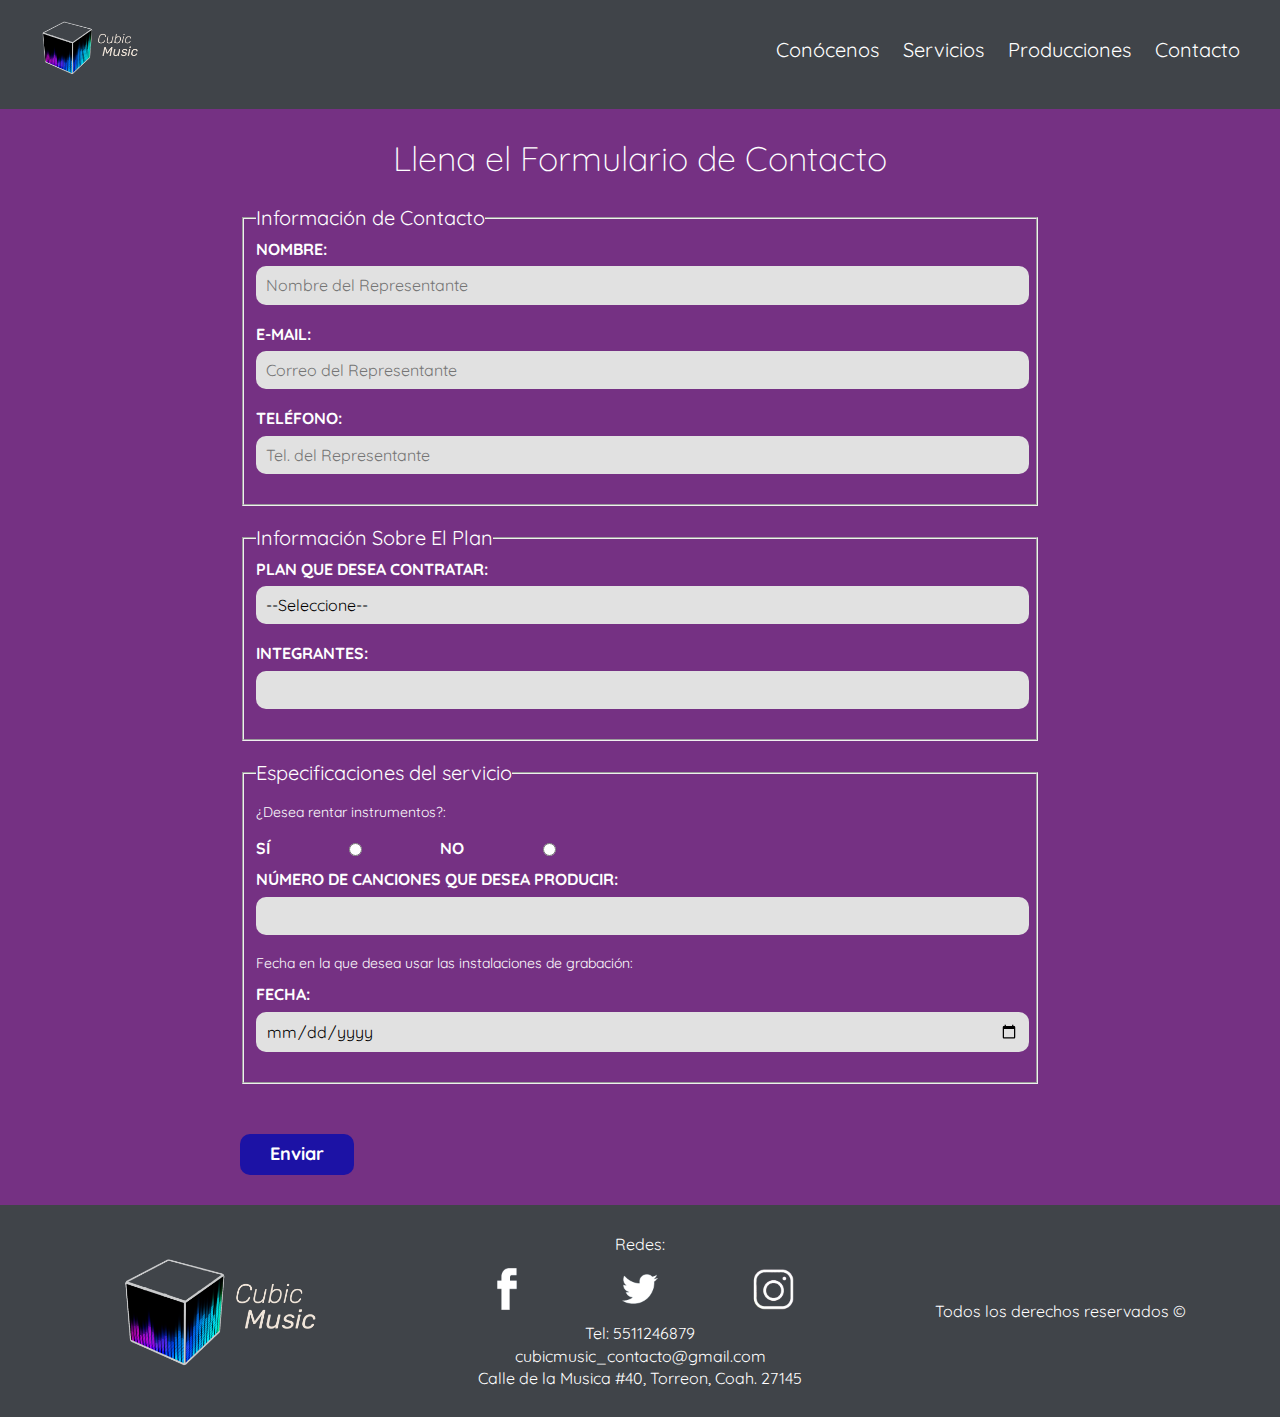
<file: contacto.html>
<!DOCTYPE html>
<html lang="en">

<head>
    <meta charset="UTF-8">
    <meta name="viewport" content="width=device-width, initial-scale=1.0">
    <title>Contacto</title>
    <link href="https://fonts.googleapis.com/css2?family=Quicksand:wght@300;400;500;700;900&display=swap" rel="stylesheet">
    <link rel="stylesheet" href="css/normalize.css">
    <link rel="stylesheet" href="css/styles.css">
    <link rel="icon" href="img/logo-pequeño.png">
</head>

<body>

    <header class="site-header inicio-internas">

        <div class="contenedor contenido-header">

            <div class="barra">

                <a href="/">
                    <img src="img/logo.png" alt="Logotipo de Cubic Music">
                </a>

                <nav class="navegacion">
                    <a href="nosotros.html">Conócenos</a>
                    <a href="servicios.html">Servicios</a>
                    <a href="producciones.html">Producciones</a>
                    <a href="contacto.html">Contacto</a>
                </nav>

            </div>

        </div>

    </header>

    <main class="contenedor seccion contenido-centrado">

        <h2 class="fw-300 f-white centrar-texto">Llena el Formulario de Contacto</h2>

        <form class="contacto" action="">

            <fieldset class="field">

                <legend>Información de Contacto</legend>

                <label for="nombre">Nombre:</label>
                <input type="text" id="nombre" placeholder="Nombre del Representante">

                <label for="email">E-mail:</label>
                <input type="email" id="email" placeholder="Correo del Representante" required>

                <label for="telefono">Teléfono:</label>
                <input type="tel" id="telefono" placeholder="Tel. del Representante" required>

            </fieldset>

            <fieldset class="field">

                <legend>Información Sobre El Plan</legend>

                <label for="opciones">Plan que desea contratar:</label>
                <select id="opciones">
                    <option value="" disabled selected>--Seleccione--</option>
                    <option value="">Brilla por tu cuenta</option>
                    <option value="">En grupo es mejor</option>
                    <option value="">Instrumenta tus sueños</option>
                </select>

                <label for="cantidad">Integrantes:</label>
                <input type="number" min="1">

            </fieldset>

            <fieldset class="field">

                <legend>Especificaciones del servicio</legend>

                <p>¿Desea rentar instrumentos?:</p>

                <div class="forma-contacto">
                    <label for="si">Sí</label>
                    <input type="radio" name="contacto" value="si" id="si">

                    <label for="no">No</label>
                    <input type="radio" name="contacto" value="no" id="no">
                </div>

                <label for="cantidad">Número de canciones que desea producir:</label>
                <input type="number" min="1">

                <p>Fecha en la que desea usar las instalaciones de grabación:</p>

                <label for="fecha">Fecha:</label>
                <input type="date" id="fecha">

            </fieldset>

            <input type="submit" value="Enviar" class="boton boton-azul">

        </form>

    </main>

    <footer class="">

        <div class="barra footer">

            <div>
                <a href="/">
                    <img src="img/logo.png" alt="Icono Cubic Music">
                </a>
            </div>

            <div class="info">

                <p>Redes:</p>

                <div class="redes">
                    <a href="#">
                        <img src="img/logotipo-facebook.png" alt="Logotipo de Facebook">
                    </a>
                    <a href="#">
                        <img src="img/logotipo-twitter.png" alt="Logotipo de Twitter">
                    </a>
                    <a href="#">
                        <img src="img/logotipo-instagram.jpg.png" alt="Logotipo de Instagram">
                    </a>
                </div>

                <p>Tel: 5511246879</p>
                <p>cubicmusic_contacto@gmail.com</p>
                <p>Calle de la Musica #40, Torreon, Coah. 27145</p>
            </div>

            <div>
                <p>Todos los derechos reservados &copy;</p>
            </div>

        </div>
    </footer>

</body>

</html>
</file>
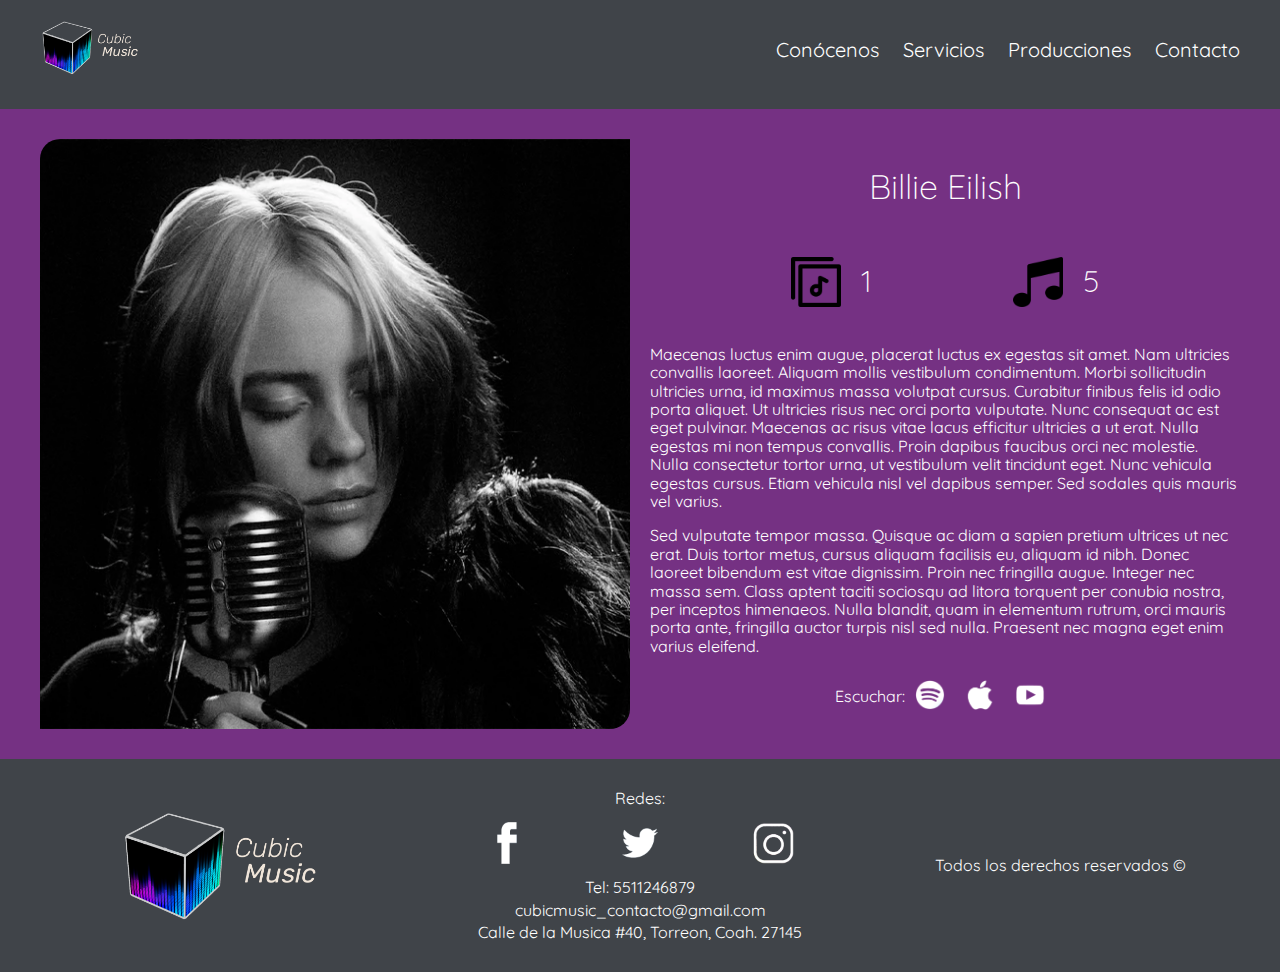
<file: produccion.html>
<!DOCTYPE html>
<html lang="en">

<head>
    <meta charset="UTF-8">
    <meta name="viewport" content="width=device-width, initial-scale=1.0">
    <title>Billie Eilish</title>
    <link href="https://fonts.googleapis.com/css2?family=Quicksand:wght@300;400;500;700;900&display=swap" rel="stylesheet">
    <link rel="stylesheet" href="css/normalize.css">
    <link rel="stylesheet" href="css/styles.css">
    <link rel="icon" href="img/logo-pequeño.png">
</head>

<body>

    <header class="site-header inicio-internas">

        <div class="contenedor contenido-header">

            <div class="barra">

                <a href="/">
                    <img src="img/logo.png" alt="Logotipo de Cubic Music">
                </a>

                <nav class="navegacion">
                    <a href="nosotros.html">Conócenos</a>
                    <a href="servicios.html">Servicios</a>
                    <a href="producciones.html">Producciones</a>
                    <a href="contacto.html">Contacto</a>
                </nav>

            </div>

        </div>

    </header>

    <main class="seccion contenedor">

        <div class="produccion">

            <img class="radio-imagen" src="img/imagen-produccion.png" alt="Imagen de Billie Eilish">

            <div class="contenido-produccion">

                <h2 class="fw-300 centrar-texto">Billie Eilish</h2>

                <ul class="iconos-artista">
                    <li>
                        <img src="img/icono-album.png" alt="Icono Album">
                        <p>1</p>
                    </li>

                    <li>
                        <img src="img/icono-cancion.png" alt="Icono Cancion">
                        <p>5</p>
                    </li>
                </ul>

                <p>
                    Maecenas luctus enim augue, placerat luctus ex egestas sit amet. Nam ultricies convallis laoreet. Aliquam mollis vestibulum condimentum. Morbi sollicitudin ultricies urna, id maximus massa volutpat cursus. Curabitur finibus felis id odio porta aliquet.
                    Ut ultricies risus nec orci porta vulputate. Nunc consequat ac est eget pulvinar. Maecenas ac risus vitae lacus efficitur ultricies a ut erat. Nulla egestas mi non tempus convallis. Proin dapibus faucibus orci nec molestie. Nulla consectetur
                    tortor urna, ut vestibulum velit tincidunt eget. Nunc vehicula egestas cursus. Etiam vehicula nisl vel dapibus semper. Sed sodales quis mauris vel varius.
                </p>

                <p>
                    Sed vulputate tempor massa. Quisque ac diam a sapien pretium ultrices ut nec erat. Duis tortor metus, cursus aliquam facilisis eu, aliquam id nibh. Donec laoreet bibendum est vitae dignissim. Proin nec fringilla augue. Integer nec massa sem. Class aptent
                    taciti sociosqu ad litora torquent per conubia nostra, per inceptos himenaeos. Nulla blandit, quam in elementum rutrum, orci mauris porta ante, fringilla auctor turpis nisl sed nulla. Praesent nec magna eget enim varius eleifend.
                </p>

                <div class="escuchar">

                    <p>Escuchar:</p>

                    <a href="#">
                        <img src="img/icono-spotify.png" alt="Icono Spotify">
                    </a>

                    <a href="#">
                        <img src="img/icono-apple-music.png" alt="Icono Apple Music">
                    </a>

                    <a href="#">
                        <img src="img/icono-youtube.png" alt="Icono Youtube">
                    </a>

                </div>

            </div>

        </div>

    </main>

    <footer class="">

        <div class="barra footer">

            <div>
                <a href="/">
                    <img src="img/logo.png" alt="Icono Cubic Music">
                </a>
            </div>

            <div class="info">

                <p>Redes:</p>

                <div class="redes">
                    <a href="#">
                        <img src="img/logotipo-facebook.png" alt="Logotipo de Facebook">
                    </a>
                    <a href="#">
                        <img src="img/logotipo-twitter.png" alt="Logotipo de Twitter">
                    </a>
                    <a href="#">
                        <img src="img/logotipo-instagram.jpg.png" alt="Logotipo de Instagram">
                    </a>
                </div>

                <p>Tel: 5511246879</p>
                <p>cubicmusic_contacto@gmail.com</p>
                <p>Calle de la Musica #40, Torreon, Coah. 27145</p>
            </div>

            <div>
                <p>Todos los derechos reservados &copy;</p>
            </div>

        </div>
    </footer>

</body>

</html>
</file>
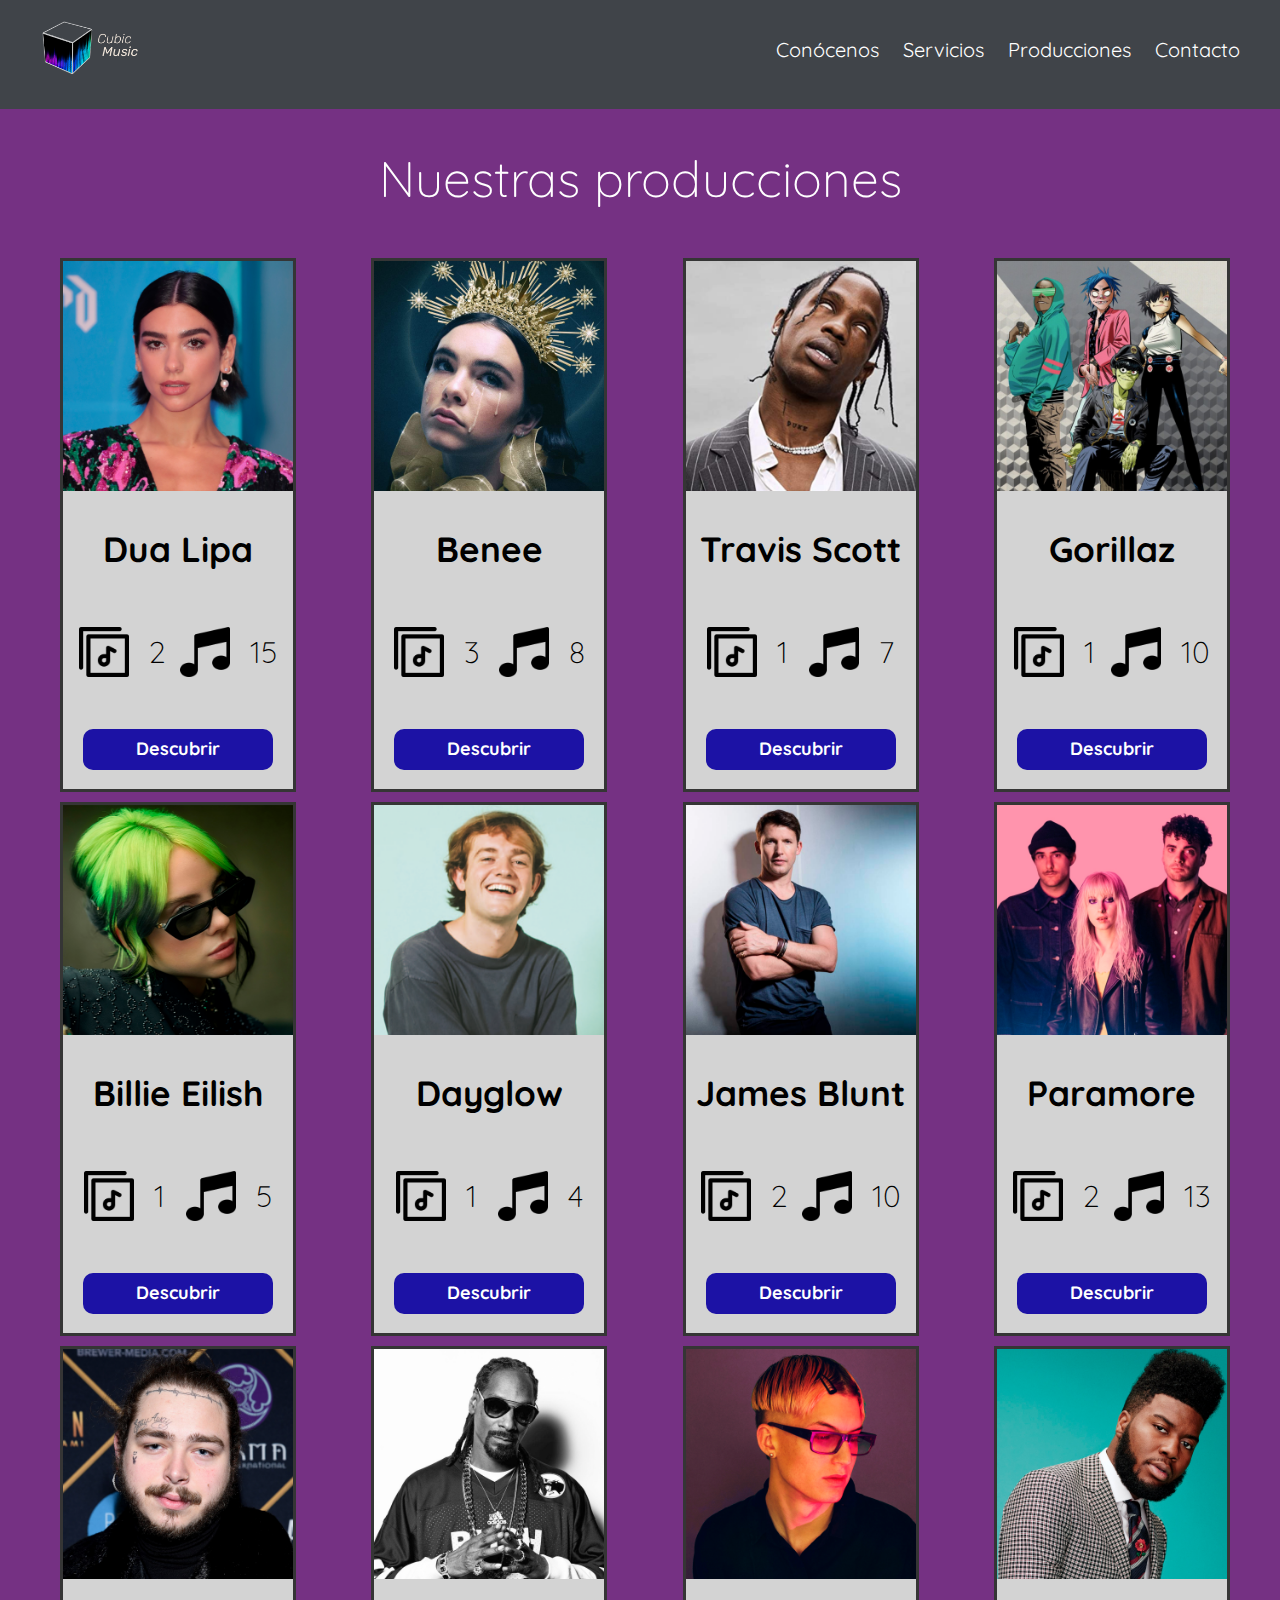
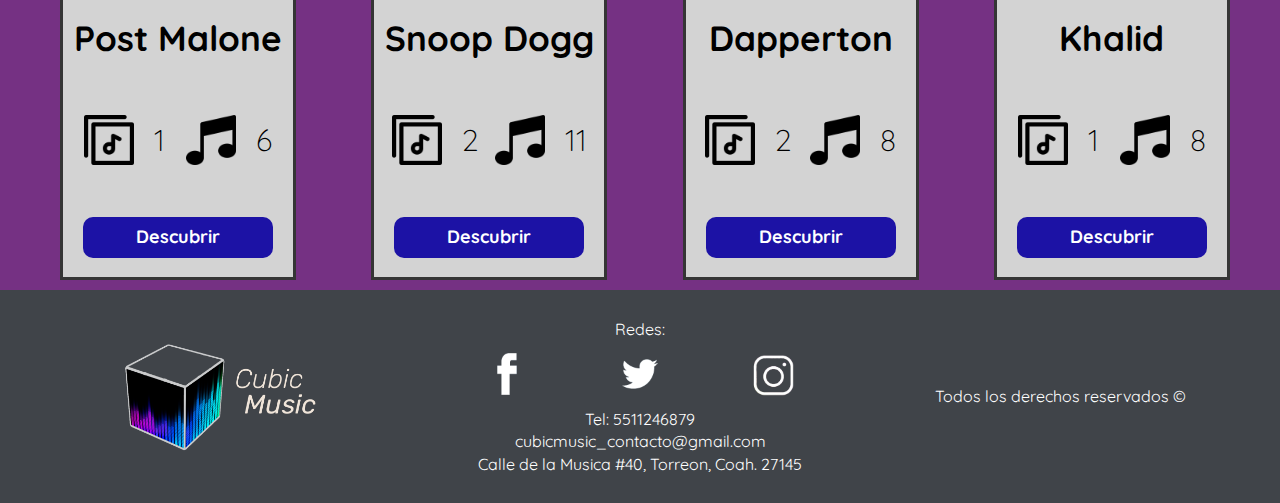
<file: producciones.html>
<!DOCTYPE html>
<html lang="en">

<head>
    <meta charset="UTF-8">
    <meta name="viewport" content="width=device-width, initial-scale=1.0">
    <title>Producciones</title>
    <link href="https://fonts.googleapis.com/css2?family=Quicksand:wght@300;400;500;700;900&display=swap" rel="stylesheet">
    <link rel="stylesheet" href="css/normalize.css">
    <link rel="stylesheet" href="css/styles.css">
    <link rel="icon" href="img/logo-pequeño.png">
</head>

<body>

    <header class="site-header inicio-internas">

        <div class="contenedor contenido-header">

            <div class="barra">

                <a href="/">
                    <img src="img/logo.png" alt="Logotipo de Cubic Music">
                </a>

                <nav class="navegacion">
                    <a href="nosotros.html">Conócenos</a>
                    <a href="servicios.html">Servicios</a>
                    <a href="producciones.html">Producciones</a>
                    <a href="contacto.html">Contacto</a>
                </nav>

            </div>

        </div>

    </header>

    <main class="seccion producciones">

        <div class="contenedor contenido-producciones">

            <h2 class="centrar-texto">Nuestras producciones</h2>

            <div class="contenedor-producciones">

                <div class="artista">

                    <a href="produccion.html">
                        <img src="img/icono-dualipa.jpg" alt="Imagen de Dua Lipa">
                    </a>

                    <h3>Dua Lipa</h3>

                    <ul class="iconos-artista">
                        <li>
                            <img src="img/icono-album.png" alt="Icono Album">
                            <p>2</p>
                        </li>

                        <li>
                            <img src="img/icono-cancion.png" alt="Icono Cancion">
                            <p>15</p>
                        </li>
                    </ul>

                    <div class="contenedor-boton">
                        <a href="produccion.html" class="boton boton-azul d-block">Descubrir</a>
                    </div>

                </div>

                <div class="artista">

                    <a href="produccion.html">
                        <img src="img/icono-benee.jpg" alt="Imagen de Benee">
                    </a>

                    <h3>Benee</h3>

                    <ul class="iconos-artista">
                        <li>
                            <img src="img/icono-album.png" alt="Icono Album">
                            <p>3</p>
                        </li>

                        <li>
                            <img src="img/icono-cancion.png" alt="Icono Cancion">
                            <p>8</p>
                        </li>
                    </ul>

                    <div class="contenedor-boton">
                        <a href="produccion.html" class="boton boton-azul d-block">Descubrir</a>
                    </div>

                </div>

                <div class="artista">

                    <a href="produccion.html"></a>
                    <img src="img/icono-travis.jpg" alt="Imagen de Travis Scott">
                    </a>

                    <h3>Travis Scott</h3>

                    <ul class="iconos-artista">
                        <li>
                            <img src="img/icono-album.png" alt="Icono Album">
                            <p>1</p>
                        </li>

                        <li>
                            <img src="img/icono-cancion.png" alt="Icono Cancion">
                            <p>7</p>
                        </li>
                    </ul>

                    <div class="contenedor-boton">
                        <a href="produccion.html" class="boton boton-azul d-block">Descubrir</a>
                    </div>

                </div>

                <div class="artista">

                    <a href="produccion.html">
                        <img src="img/icono-gorillaz.jpg" alt="Imagen de Gorillaz">
                    </a>

                    <h3>Gorillaz</h3>

                    <ul class="iconos-artista">
                        <li>
                            <img src="img/icono-album.png" alt="Icono Album">
                            <p>1</p>
                        </li>

                        <li>
                            <img src="img/icono-cancion.png" alt="Icono Cancion">
                            <p>10</p>
                        </li>
                    </ul>

                    <div class="contenedor-boton">
                        <a href="produccion.html" class="boton boton-azul d-block">Descubrir</a>
                    </div>

                </div>

                <div class="artista">

                    <a href="produccion.html">
                        <img src="img/icono-billie.png" alt="Imagen de Gorillaz">
                    </a>

                    <h3>Billie Eilish</h3>

                    <ul class="iconos-artista">
                        <li>
                            <img src="img/icono-album.png" alt="Icono Album">
                            <p>1</p>
                        </li>

                        <li>
                            <img src="img/icono-cancion.png" alt="Icono Cancion">
                            <p>5</p>
                        </li>
                    </ul>

                    <div class="contenedor-boton">
                        <a href="produccion.html" class="boton boton-azul d-block">Descubrir</a>
                    </div>

                </div>

                <div class="artista">

                    <a href="produccion.html">
                        <img src="img/icono-dayglow.png" alt="Imagen de Gorillaz">
                    </a>

                    <h3>Dayglow</h3>

                    <ul class="iconos-artista">
                        <li>
                            <img src="img/icono-album.png" alt="Icono Album">
                            <p>1</p>
                        </li>

                        <li>
                            <img src="img/icono-cancion.png" alt="Icono Cancion">
                            <p>4</p>
                        </li>
                    </ul>

                    <div class="contenedor-boton">
                        <a href="produccion.html" class="boton boton-azul d-block">Descubrir</a>
                    </div>

                </div>

                <div class="artista">

                    <a href="produccion.html">
                        <img src="img/icono-james-blunt.png" alt="Imagen de Gorillaz">
                    </a>

                    <h3>James Blunt</h3>

                    <ul class="iconos-artista">
                        <li>
                            <img src="img/icono-album.png" alt="Icono Album">
                            <p>2</p>
                        </li>

                        <li>
                            <img src="img/icono-cancion.png" alt="Icono Cancion">
                            <p>10</p>
                        </li>
                    </ul>

                    <div class="contenedor-boton">
                        <a href="produccion.html" class="boton boton-azul d-block">Descubrir</a>
                    </div>

                </div>

                <div class="artista">

                    <a href="produccion.html">
                        <img src="img/icono-paramore.png" alt="Imagen de Gorillaz">
                    </a>

                    <h3>Paramore</h3>

                    <ul class="iconos-artista">
                        <li>
                            <img src="img/icono-album.png" alt="Icono Album">
                            <p>2</p>
                        </li>

                        <li>
                            <img src="img/icono-cancion.png" alt="Icono Cancion">
                            <p>13</p>
                        </li>
                    </ul>

                    <div class="contenedor-boton">
                        <a href="produccion.html" class="boton boton-azul d-block">Descubrir</a>
                    </div>

                </div>

                <div class="artista">

                    <a href="produccion.html">
                        <img src="img/icono-post-malone.png" alt="Imagen de Gorillaz">
                    </a>

                    <h3>Post Malone</h3>

                    <ul class="iconos-artista">
                        <li>
                            <img src="img/icono-album.png" alt="Icono Album">
                            <p>1</p>
                        </li>

                        <li>
                            <img src="img/icono-cancion.png" alt="Icono Cancion">
                            <p>6</p>
                        </li>
                    </ul>

                    <div class="contenedor-boton">
                        <a href="produccion.html" class="boton boton-azul d-block">Descubrir</a>
                    </div>

                </div>

                <div class="artista">

                    <a href="produccion.html">
                        <img src="img/icono-snoop-dogg.png" alt="Imagen de Gorillaz">
                    </a>

                    <h3>Snoop Dogg</h3>

                    <ul class="iconos-artista">
                        <li>
                            <img src="img/icono-album.png" alt="Icono Album">
                            <p>2</p>
                        </li>

                        <li>
                            <img src="img/icono-cancion.png" alt="Icono Cancion">
                            <p>11</p>
                        </li>
                    </ul>

                    <div class="contenedor-boton">
                        <a href="produccion.html" class="boton boton-azul d-block">Descubrir</a>
                    </div>

                </div>

                <div class="artista">

                    <a href="produccion.html">
                        <img src="img/icono-gus.png" alt="Imagen de Gorillaz">
                    </a>

                    <h3>Dapperton</h3>

                    <ul class="iconos-artista">
                        <li>
                            <img src="img/icono-album.png" alt="Icono Album">
                            <p>2</p>
                        </li>

                        <li>
                            <img src="img/icono-cancion.png" alt="Icono Cancion">
                            <p>8</p>
                        </li>
                    </ul>

                    <div class="contenedor-boton">
                        <a href="produccion.html" class="boton boton-azul d-block">Descubrir</a>
                    </div>

                </div>

                <div class="artista">

                    <a href="produccion.html">
                        <img src="img/icono-khalid.png" alt="Imagen de Gorillaz">
                    </a>

                    <h3>Khalid</h3>

                    <ul class="iconos-artista">
                        <li>
                            <img src="img/icono-album.png" alt="Icono Album">
                            <p>1</p>
                        </li>

                        <li>
                            <img src="img/icono-cancion.png" alt="Icono Cancion">
                            <p>8</p>
                        </li>
                    </ul>

                    <div class="contenedor-boton">
                        <a href="produccion.html" class="boton boton-azul d-block">Descubrir</a>
                    </div>

                </div>

            </div>

        </div>

    </main>


    <footer class="">

        <div class="barra footer">

            <div>
                <a href="/">
                    <img src="img/logo.png" alt="Icono Cubic Music">
                </a>
            </div>

            <div class="info">

                <p>Redes:</p>

                <div class="redes">
                    <a href="#">
                        <img src="img/logotipo-facebook.png" alt="Logotipo de Facebook">
                    </a>
                    <a href="#">
                        <img src="img/logotipo-twitter.png" alt="Logotipo de Twitter">
                    </a>
                    <a href="#">
                        <img src="img/logotipo-instagram.jpg.png" alt="Logotipo de Instagram">
                    </a>
                </div>

                <p>Tel: 5511246879</p>
                <p>cubicmusic_contacto@gmail.com</p>
                <p>Calle de la Musica #40, Torreon, Coah. 27145</p>
            </div>

            <div>
                <p>Todos los derechos reservados &copy;</p>
            </div>

        </div>
    </footer>

</body>

</html>
</file>
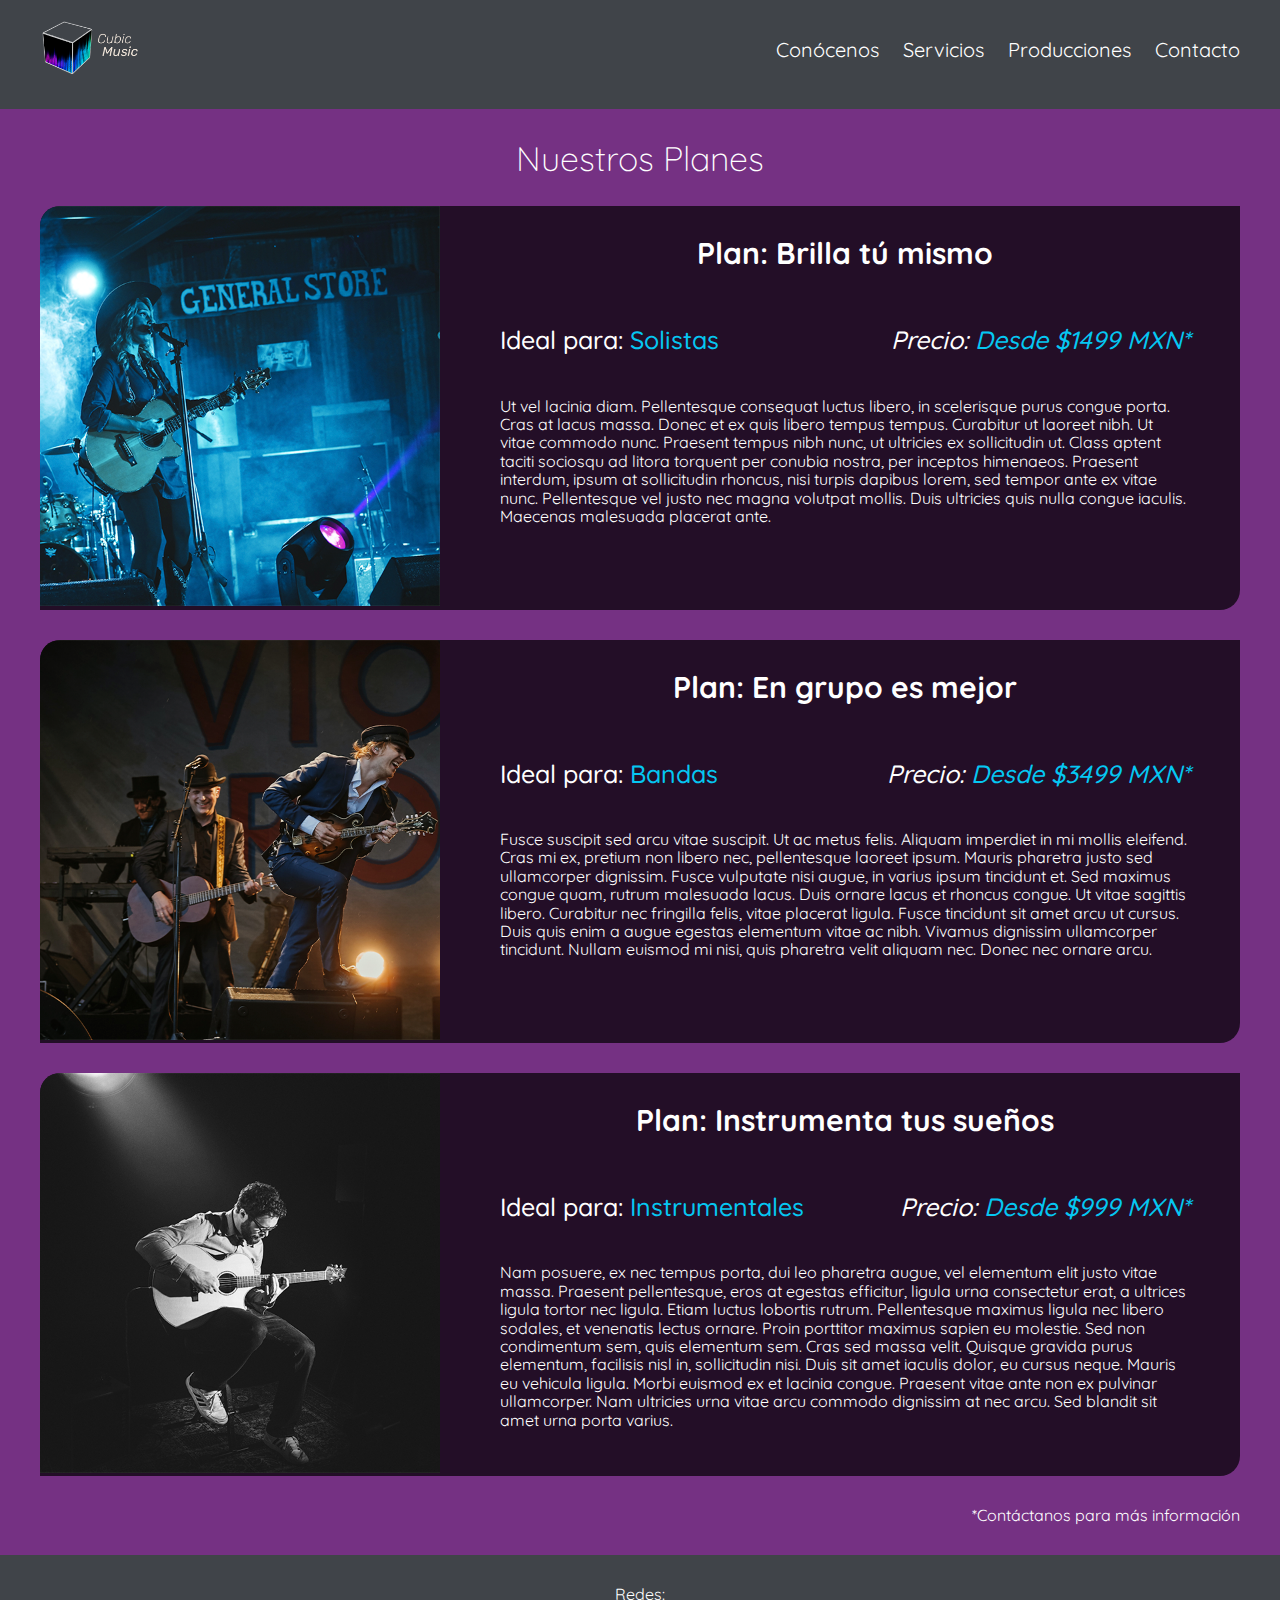
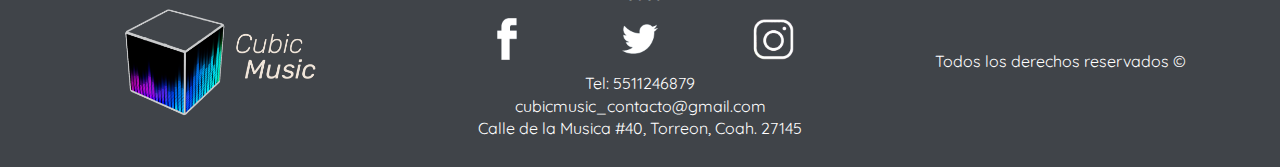
<file: servicios.html>
<!DOCTYPE html>
<html lang="en">

<head>
    <meta charset="UTF-8">
    <meta name="viewport" content="width=device-width, initial-scale=1.0">
    <title>Servicios</title>
    <link href="https://fonts.googleapis.com/css2?family=Quicksand:wght@300;400;500;700;900&display=swap" rel="stylesheet">
    <link rel="stylesheet" href="css/normalize.css">
    <link rel="stylesheet" href="css/styles.css">
    <link rel="icon" href="img/logo-pequeño.png">
</head>

<body>

    <header class="site-header inicio-internas">

        <div class="contenedor contenido-header">

            <div class="barra">

                <a href="/">
                    <img src="img/logo.png" alt="Logotipo de Cubic Music">
                </a>

                <nav class="navegacion">
                    <a href="nosotros.html">Conócenos</a>
                    <a href="servicios.html">Servicios</a>
                    <a href="producciones.html">Producciones</a>
                    <a href="contacto.html">Contacto</a>
                </nav>

            </div>

        </div>

    </header>

    <main class="contenedor seccion">

        <div class="contenido-servicios">

            <h2 class="fw-300 centrar-texto">Nuestros Planes</h2>

            <div class="plan">

                <div class="plan-imagen">
                    <img src="img/imagen-solista.png" alt="Imagen Solista">
                </div>

                <div class="plan-contenido">

                    <h3>Plan: Brilla tú mismo</h3>

                    <div class="plan-info">
                        <h4>Ideal para: <span>Solistas</span></h4>
                        <p>Precio: <span>Desde $1499 MXN*</span></p>
                    </div>

                    <p>
                        Ut vel lacinia diam. Pellentesque consequat luctus libero, in scelerisque purus congue porta. Cras at lacus massa. Donec et ex quis libero tempus tempus. Curabitur ut laoreet nibh. Ut vitae commodo nunc. Praesent tempus nibh nunc, ut ultricies ex sollicitudin
                        ut. Class aptent taciti sociosqu ad litora torquent per conubia nostra, per inceptos himenaeos. Praesent interdum, ipsum at sollicitudin rhoncus, nisi turpis dapibus lorem, sed tempor ante ex vitae nunc. Pellentesque vel justo
                        nec magna volutpat mollis. Duis ultricies quis nulla congue iaculis. Maecenas malesuada placerat ante.
                    </p>
                </div>

            </div>

            <div class="plan">

                <div class="plan-imagen">
                    <img src="img/imagen-banda.png" alt="Imagen Solista">
                </div>

                <div class="plan-contenido">

                    <h3>Plan: En grupo es mejor</h3>

                    <div class="plan-info">
                        <h4>Ideal para: <span>Bandas</span></h4>
                        <p>Precio: <span>Desde $3499 MXN*</span></p>
                    </div>

                    <p>
                        Fusce suscipit sed arcu vitae suscipit. Ut ac metus felis. Aliquam imperdiet in mi mollis eleifend. Cras mi ex, pretium non libero nec, pellentesque laoreet ipsum. Mauris pharetra justo sed ullamcorper dignissim. Fusce vulputate nisi augue, in varius
                        ipsum tincidunt et. Sed maximus congue quam, rutrum malesuada lacus. Duis ornare lacus et rhoncus congue. Ut vitae sagittis libero. Curabitur nec fringilla felis, vitae placerat ligula. Fusce tincidunt sit amet arcu ut cursus.
                        Duis quis enim a augue egestas elementum vitae ac nibh. Vivamus dignissim ullamcorper tincidunt. Nullam euismod mi nisi, quis pharetra velit aliquam nec. Donec nec ornare arcu.
                    </p>
                </div>

            </div>

            <div class="plan">

                <div class="plan-imagen">
                    <img src="img/imagen-instrumental.png" alt="Imagen Solista">
                </div>

                <div class="plan-contenido">

                    <h3>Plan: Instrumenta tus sueños</h3>

                    <div class="plan-info">
                        <h4>Ideal para: <span>Instrumentales</span></h4>
                        <p>Precio: <span>Desde $999 MXN*</span></p>
                    </div>

                    <p>
                        Nam posuere, ex nec tempus porta, dui leo pharetra augue, vel elementum elit justo vitae massa. Praesent pellentesque, eros at egestas efficitur, ligula urna consectetur erat, a ultrices ligula tortor nec ligula. Etiam luctus lobortis rutrum. Pellentesque
                        maximus ligula nec libero sodales, et venenatis lectus ornare. Proin porttitor maximus sapien eu molestie. Sed non condimentum sem, quis elementum sem. Cras sed massa velit. Quisque gravida purus elementum, facilisis nisl in, sollicitudin
                        nisi. Duis sit amet iaculis dolor, eu cursus neque. Mauris eu vehicula ligula. Morbi euismod ex et lacinia congue. Praesent vitae ante non ex pulvinar ullamcorper. Nam ultricies urna vitae arcu commodo dignissim at nec arcu. Sed
                        blandit sit amet urna porta varius.
                    </p>

                </div>

            </div>

            <p class="texto-derecha">*Contáctanos para más información</p>

        </div>

    </main>

    <footer class="">

        <div class="barra footer">

            <div>
                <a href="/">
                    <img src="img/logo.png" alt="Icono Cubic Music">
                </a>
            </div>

            <div class="info">

                <p>Redes:</p>

                <div class="redes">
                    <a href="#">
                        <img src="img/logotipo-facebook.png" alt="Logotipo de Facebook">
                    </a>
                    <a href="#">
                        <img src="img/logotipo-twitter.png" alt="Logotipo de Twitter">
                    </a>
                    <a href="#">
                        <img src="img/logotipo-instagram.jpg.png" alt="Logotipo de Instagram">
                    </a>
                </div>

                <p>Tel: 5511246879</p>
                <p>cubicmusic_contacto@gmail.com</p>
                <p>Calle de la Musica #40, Torreon, Coah. 27145</p>
            </div>

            <div>
                <p>Todos los derechos reservados &copy;</p>
            </div>

        </div>
    </footer>

</body>

</html>
</file>
<file: css/styles.css>
html {
    font-size: 62.5%;
}

*,
*:before,
*:after {
    box-sizing: inherit;
}

body {
    font-family: 'Quicksand', sans-serif;
    font-size: 1.6rem;
    background-color: #753183;
}


/** Globales **/

img {
    max-width: 100%;
}

.contenedor {
    /* max-width: 120rem;
    width: 95%; */
    width: 80%;
    margin: 0 auto;
}

@media (min-width: 768px) {
    .contenedor {
        max-width: 120rem;
        width: 95%;
    }
}

h1 {
    font-size: 3.8rem;
}

h2 {
    font-size: 3.4rem;
}

h3 {
    font-size: 3rem;
}

h4 {
    font-size: 2.6rem;
}


/** Utilidades **/

.seccion {
    margin-top: 3rem;
    margin-bottom: 3rem;
}

.centrar-texto {
    text-align: center;
}

.contenido-centrado {
    max-width: 800px;
}

.texto-derecha {
    text-align: end;
}

.fw-300 {
    font-weight: 300;
}

.f-white {
    color: white;
}

.d-block {
    display: block!important;
}

.radio-imagen {
    border-top-left-radius: 2rem;
    border-bottom-right-radius: 2rem;
}


/** Botones **/

.boton {
    color: white;
    font-weight: 700;
    text-decoration: none;
    font-size: 1.8rem;
    padding: 1rem 3rem;
    margin-top: 3rem;
    display: inline-block;
    text-align: center;
    border: none;
    border-radius: 1rem;
}

.boton:hover {
    cursor: pointer;
}

.boton-azul {
    background-color: #1c12a5;
}

.boton-azul:hover {
    background-color: #4d41f7;
}

.contenedor-boton {
    margin-top: 0;
    padding: 0 2rem 2rem 2rem;
    max-height: 4rem;
}


/** Header **/

.site-header {
    background-color: #404449;
    padding: 1rem 0 3rem 0;
}

.site-header.inicio {
    background-image: url(../img/inicio.png);
    background-position: center center;
    background-size: cover;
    height: 100vh;
    /* min-height: 60rem; */
}

@media (min-width: 768px) {
    .site-header.inicio {
        /* background-image: url(../img/inicio.png);
        background-position: center center;
        background-size: cover; */
        height: 100vh;
        min-height: 60rem;
    }
}

.contenido-header {
    height: 100%;
    display: flex;
    flex-direction: column;
    justify-content: space-between;
}

.contenido-header h1 {
    color: white;
    padding-bottom: 2rem;
    text-align: center;
    font-size: 4rem;
    font-weight: 300;
}

.barra {
    display: grid;
    grid-template-columns: 30% 70%;
    column-gap: 2rem;
    align-items: center;
    padding-top: 2rem;
}

.barra img {
    width: 20rem;
}

@media (min-width: 768px) {
    .barra {
        display: flex;
        justify-content: space-between;
        align-items: center;
        padding-top: 1rem;
    }
}


/** Navegacion **/

@media (max-width: 768px) {
    .navegacion {
        display: grid;
        grid-template-columns: 1fr 1fr;
        row-gap: 1.5rem;
        text-align: center;
    }
}

.navegacion a {
    color: white;
    text-decoration: none;
    font-size: 2rem;
    margin-right: 2rem;
}

.navegacion a:hover {
    color: #05c7f2;
}

.navegacion a:last-of-type {
    margin: 0;
}


/** Bienvenida **/

@media (min-width: 768px) {
    .bienvenida {
        height: 100vh;
        margin-top: 0!important;
    }
}

.contenido-bienvenida {
    color: white;
    display: flex;
    flex-direction: column;
    text-align: center;
}

.contenido-bienvenida h2 {
    font-size: 4rem;
    font-weight: 300;
    position: relative;
}

@media (min-width: 768px) {
    .contenido-bienvenida h2 {
        font-size: 7rem;
    }
}

@media (min-width: 768px) {
    .contenido-bienvenida h2::after {
        content: '';
        display: block;
        width: 74rem;
        height: 0.7rem;
        background-color: #05f2f2;
        margin-top: 1rem;
        position: absolute;
        left: 22.9rem;
    }
}

.contenido-bienvenida p {
    font-size: 2rem;
}

@media (min-width: 768px) {
    .contenido-bienvenida p {
        font-size: 3rem;
    }
}

.frase {
    margin-top: 5rem;
    padding: 2rem;
    background-color: #001a75;
    border-radius: 1.8rem;
}

.frase blockquote {
    font-size: 2.7rem;
    font-weight: 300;
}

.frase p {
    font-size: 2.1rem;
    font-weight: 300;
    font-style: italic;
}


/** Main - Producciones **/

.producciones {
    margin-top: 0;
    margin-bottom: 0;
}

.contenedor-producciones {
    display: grid;
    grid-template-columns: 1fr;
}

.artista {
    border: 3px solid rgba(0, 0, 0, 0.75);
    background-color: rgba(211, 211, 211, 1);
    margin-bottom: 2rem;
}

@media (min-width: 768px) {
    .contenedor-producciones {
        display: flex;
        justify-content: space-between;
        flex-wrap: wrap;
    }
    .artista {
        flex: 0 0 calc(20% - 1rem);
        border: 3px solid rgba(0, 0, 0, 0.75);
        background-color: rgba(211, 211, 211, 1);
        margin: 0 1rem 1rem 2rem;
    }
}

.contenido-producciones h2 {
    color: white;
    margin-bottom: 5rem;
    font-size: 5rem;
    font-weight: 300;
}

.artista h3 {
    text-align: center;
    font-size: 3.5rem;
}

.artista img {
    width: 70rem;
}

.iconos-artista {
    list-style: none;
    padding: 0;
    display: flex;
    justify-content: space-evenly;
    flex: 1;
}

.iconos-artista p {
    margin-left: 2rem;
    font-weight: 700;
    font-size: 3rem;
    font-weight: 300;
}

.iconos-artista li {
    display: flex;
    align-items: center;
}

.iconos-artista li img {
    width: 5rem;
    height: 5rem;
}


/** Compañias **/

.compañias h3 {
    color: white;
}

.imagen-compañias {
    background-image: url(../img/imagen-empresas.png);
    background-position: center center;
    background-size: cover;
    height: 65rem;
    display: flex;
    align-items: center;
    margin: 0;
}

@media (min-width: 768px) {
    .imagen-compañias {
        height: 40rem;
    }
}

.contenido-compañias {
    display: grid;
    grid-template-columns: repeat(2, 1fr);
    column-gap: 2rem;
    margin: 0 auto;
}

@media (min-width: 768px) {
    .contenido-compañias {
        grid-template-columns: repeat(3, 1fr);
        column-gap: 4rem;
    }
}

.imagen-compañia {
    border-radius: 1rem;
    width: 12rem;
    margin: 2rem;
}


/** Destacado **/

.destacado {
    color: white;
}

.destacado h3 {
    font-size: 5rem;
    font-weight: 300;
}

@media (min-width: 768px) {
    .contenido-destacado {
        display: flex;
        justify-content: space-between;
    }
}

iframe {
    width: 320px;
    height: 270px;
}

@media (min-width: 768px) {
    iframe {
        width: 660px;
        height: 415px;
    }
}

@media (min-width: 768px) {
    .destacado-info {
        margin-left: 3rem;
    }
}

.destacado-info h4 {
    text-align: center;
    font-size: 3rem;
}

.destacado-info p {
    font-size: 2.5rem;
}


/** Inferior **/

.seccion-inferior {
    margin-top: 5rem;
    margin-bottom: 3rem;
    color: white;
}

@media (min-width: 768px) {
    .seccion-inferior {
        display: grid;
        grid-template-columns: 60% 40%;
        column-gap: 1rem;
    }
}

.estadisticas img {
    display: block;
    margin: auto;
    width: 16rem;
}

.estadisticas h4 {
    text-align: center;
}

.comentario {
    color: white;
    display: flex;
    flex-direction: column;
    background-color: rgba(0, 0, 0, 0.7);
    border-radius: 1.5rem;
    padding: 2rem;
}

.comentario p {
    text-align: right;
    font-style: italic;
    color: #05c7f2;
}

.inferior-contacto {
    margin-top: 2rem;
    background-image: url(../img/imagen-contacto.png);
    background-position: center center;
    background-size: cover;
    border-radius: 2rem;
    display: flex;
    flex-direction: column;
    justify-content: space-between;
    padding: 3rem;
    text-align: center;
}

@media (min-width: 768px) {
    .inferior-contacto {
        margin-left: 2rem;
    }
}


/** Footer **/

.footer {
    display: flex;
    flex-direction: column;
    background-color: #404449;
    color: white;
    text-align: center;
    line-height: 0.4;
}

@media (min-width: 768px) {
    .footer {
        display: grid;
        grid-template-columns: 1fr 1fr 1fr;
        align-items: center;
        padding: 2rem;
    }
}

.redes {
    display: flex;
    justify-content: space-between;
}

.redes a {
    text-decoration: none;
    color: white;
    display: block;
    margin: auto;
    width: 5rem;
}


/** Paginas internas **/

.site-header.inicio-internas .barra a {
    width: 10rem;
}


/** Nosotros **/

.nosotros {
    color: white;
    margin-bottom: 6rem;
}

@media (min-width: 768px) {
    .nosotros {
        display: grid;
        grid-template-columns: repeat(2, 1fr);
        grid-column-gap: 2rem;
    }
}

.nosotros .estadisticas img {
    width: 8rem;
}

.nosotros .estadisticas h4 {
    font-size: 3rem;
    font-weight: 300;
}

@media (min-width: 768px) {
    .nosotros .estadisticas h4 {
        margin-top: 3rem;
        margin-bottom: 3rem;
        line-height: 0;
    }
}

.nosotros .contenido-nosotros h2 {
    font-size: 4rem;
    font-weight: 300;
}

.comentarios {
    color: white;
    display: flex;
    flex-direction: column;
    justify-content: space-between;
    align-items: center;
    margin-left: auto;
    margin-right: auto;
}

.comentarios h3 {
    margin: 0;
}

.comentarios .comentario {
    margin-top: 4rem;
    max-width: 80rem;
}

.comentarios .comentario:last-of-type {
    margin-bottom: 2rem;
}


/** Servicios **/

.contenido-servicios {
    color: white;
}

.plan {
    background-color: rgba(0, 0, 0, 0.7);
    border-top-left-radius: 2rem;
    border-bottom-right-radius: 2rem;
    margin-bottom: 3rem;
}

@media (min-width: 768px) {
    .plan {
        display: flex;
        justify-content: space-between;
    }
}

.plan .plan-imagen {
    flex-basis: 40%;
}

.plan-imagen img {
    width: 40rem;
    border-top-left-radius: 2rem;
}

.plan .plan-contenido {
    flex-basis: calc(60%);
}

.plan-contenido {
    padding: 0 2rem 2rem 2rem;
}

@media (min-width: 768px) {
    .plan-contenido {
        padding: 0 5rem 0 0;
    }
}

.plan-contenido h3 {
    text-align: center;
}

.plan-info {
    font-size: 2.5rem;
    font-weight: 500;
}

@media (min-width: 768px) {
    .plan-info {
        display: flex;
        justify-content: space-between;
        align-items: center;
        margin: 0 auto;
        max-height: 8rem;
    }
}

.plan-info h4 {
    font-size: 2rem;
    font-weight: 500;
}

.plan-info p {
    font-style: italic;
    font-size: 2rem;
}

@media (min-width: 768px) {
    .plan-info h4 {
        font-size: 2.5rem;
    }
    .plan-info p {
        font-size: 2.5rem;
    }
}

.plan-info span {
    color: #05c7f2;
}


/** Produccion Individual **/

.produccion {
    color: white;
}

@media (min-width: 768px) {
    .produccion {
        display: grid;
        grid-template-columns: repeat(2, 1fr);
        column-gap: 2rem;
    }
}

.escuchar {
    display: flex;
    justify-content: center;
    align-items: center;
}

.escuchar img {
    width: 3rem;
    margin: 0 1rem;
}


/** Contacto **/

.field {
    margin-bottom: 2rem;
}

.contacto p {
    font-size: 1.4rem;
    color: white;
    margin: 2rem 0 0.3;
}

legend {
    font-size: 2rem;
    color: white;
}

label {
    color: white;
    font-weight: 700;
    text-transform: uppercase;
    display: block;
    margin-top: 0.5rem;
    margin-bottom: 0.8rem;
}

input:not([type="submit"]),
textarea,
select {
    padding: 1rem;
    display: block;
    width: 90%;
    background-color: #e1e1e1;
    margin-bottom: 2rem;
    border: none;
    border-radius: 1rem;
}

@media (min-width: 768px) {
    input:not([type="submit"]),
    textarea,
    select {
        width: 98%;
    }
}

input[type="radio"] {
    width: auto;
    margin: 0;
}

select {
    -webkit-appearance: none;
    appearance: none;
}

textarea {
    height: 200px;
}

.forma-contacto {
    max-width: 30rem;
    display: flex;
    justify-content: space-between;
    align-items: center;
}


/* Iniciar Sesion */

.registrarse {
    background-color: rgba(0, 0, 0, 0.7);
    border-top-left-radius: 2rem;
    border-bottom-right-radius: 2rem;
    margin-bottom: 3rem;
    padding: 2rem;
}


/* Pagina Admin */

.seccion-admin h2 {
    font-size: 4rem;
}

.tabla {
    margin: 3rem auto;
    font-size: 2rem;
}

.tabla {
    width: 100%;
    border: 1px solid #ffffff;
}

.tabla th {
    border: 1px solid #ffffff;
    font-size: 2.7rem;
}

.tabla td {
    font-size: 2.4rem;
}

.tabla th,
td {
    margin: 0 2rem;
    width: 20%;
}
</file>
